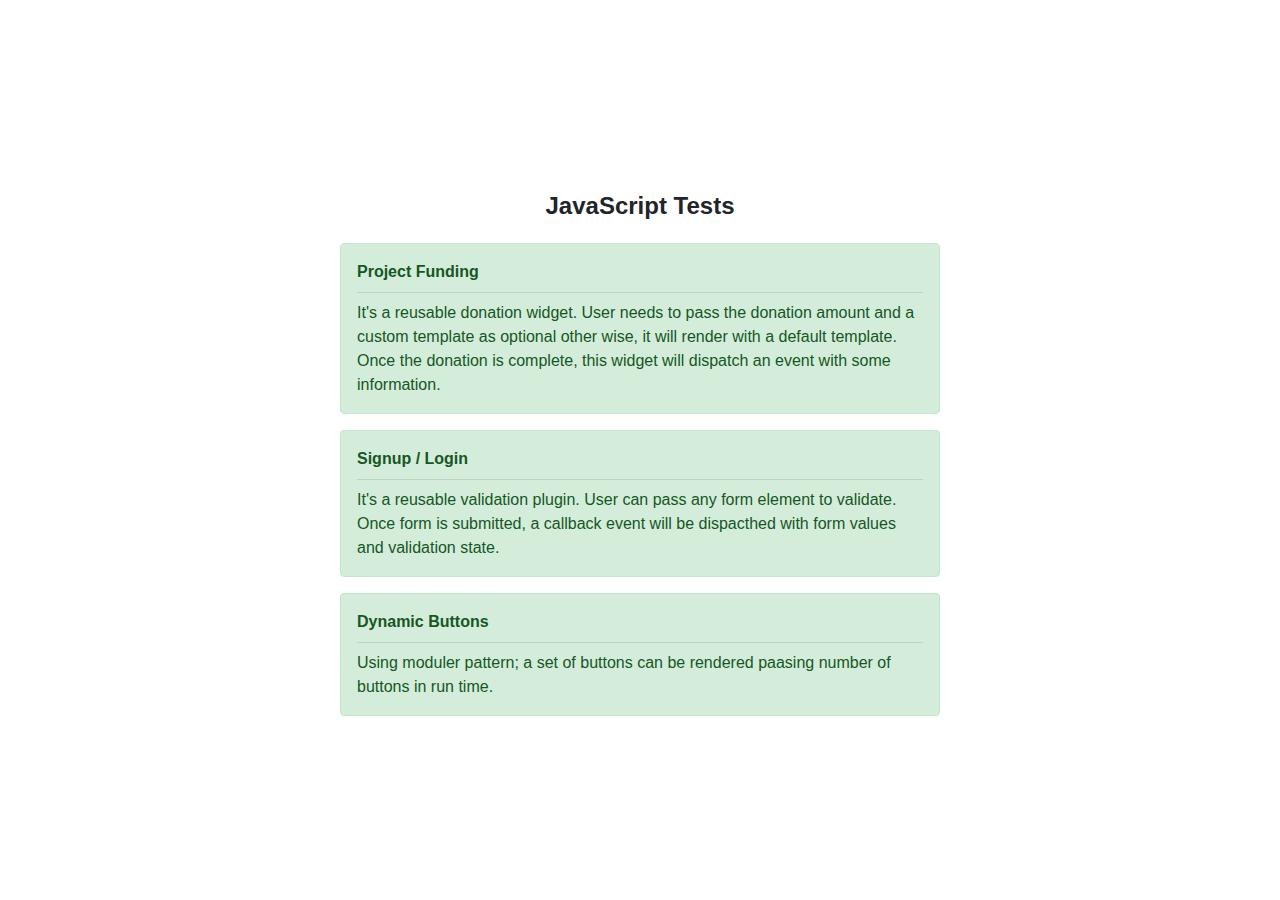
<file: index.html>
<!DOCTYPE html>
<html lang="en">
    <head>
        <meta charset="UTF-8">
        <meta name="viewport" content="width=device-width, initial-scale=1.0">
        <meta http-equiv="X-UA-Compatible" content="ie=edge">
        <title>Tests</title>
        <link
            rel="stylesheet"
            href="./style/main.css">
    </head>
    <body>
        <section class="widget-overlay light">
            <section class="widget">
                <h2 class="text-center">JavaScript Tests</h2>
                <a class="test-item p-3 mb-3"
                    href="./project_funding/index.html" target="_blank">
                    <b>Project Funding</b>
                    <hr>
                    <span>
                        It's a reusable donation widget. User needs to pass
                        the donation amount and a custom template as optional other
                        wise, it will render with a default template. Once the
                        donation is complete, this widget will dispatch an event
                        with some information.
                    </span>
                </a>
                <a class="test-item p-3 mb-3"
                    href="./signup_login/index.html" target="_blank">
                    <b>Signup / Login</b>
                    <hr>
                    <span>
                        It's a reusable validation plugin. User can pass any form element to validate. 
                        Once form is submitted, a callback event will be dispacthed with form values and validation state.
                    </span>
                </a>
                <a class="test-item p-3 mb-3"
                    href="./dynamic_buttons/index.html" target="_blank">
                    <b>Dynamic Buttons</b>
                    <hr>
                    <span>
                        Using moduler pattern; a set of buttons can be rendered paasing number of buttons in run time.
                    </span>
                </a>
            </section>
        </section>
    </body>
</html>
</file>
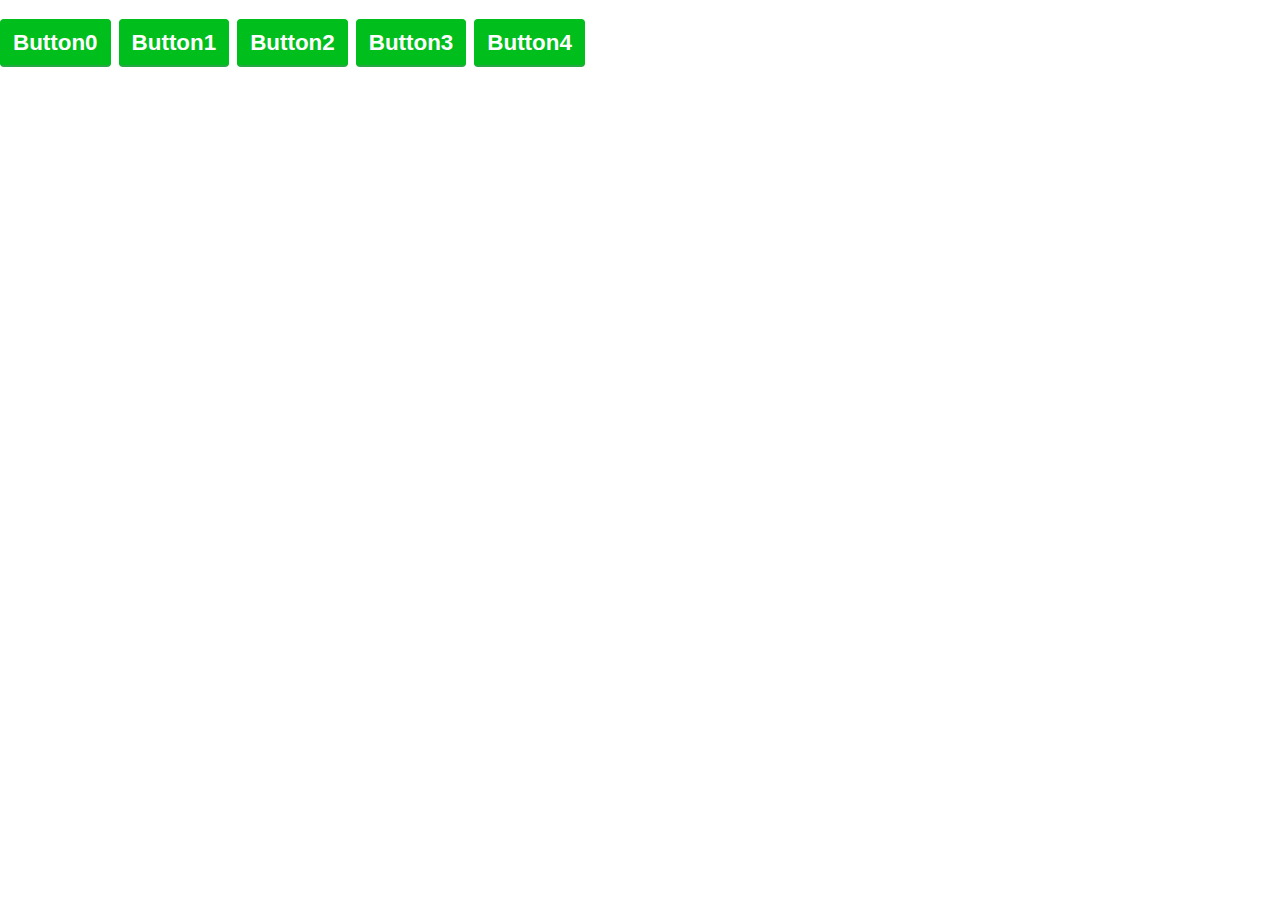
<file: dynamic_buttons/index.html>
<!DOCTYPE html>
<html lang="en">
    <head>
        <meta charset="UTF-8">
        <meta name="viewport" content="width=device-width, initial-scale=1.0">
        <meta http-equiv="X-UA-Compatible" content="ie=edge">
        <title>Dynamic Buttons</title>
        <link rel="stylesheet" href="./../style/main.css">
        <script src="./js/app.js"></script>
    </head>
    <body>
        <h3></h3>
    </body>
</html>
</file>
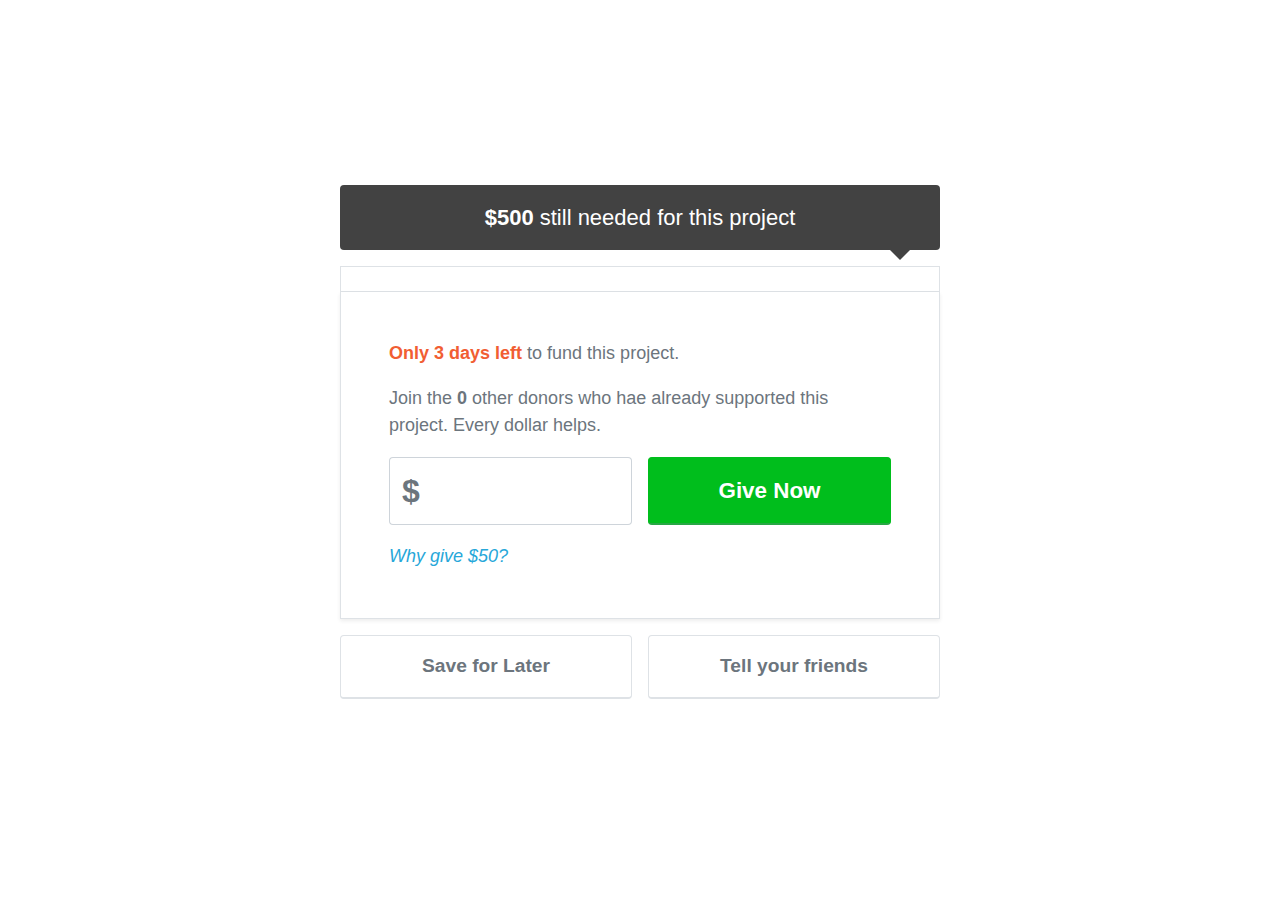
<file: project_funding/index.html>
<!DOCTYPE html>
<html lang="en">
    <head>
        <meta charset="UTF-8">
        <meta name="viewport" content="width=device-width, initial-scale=1.0">
        <meta http-equiv="X-UA-Compatible" content="ie=edge">
        <title>Fund Project</title>
        <link
            rel="stylesheet"
            href="./../style/main.css">
        <script 
            src="js/app.js"></script>
    </head>
    <body>
        <section class="widget-overlay light">
            <section class="widget">
                <div id="donationPanel"></div>
            </section>
        </section>
    </body>
</html>
</file>
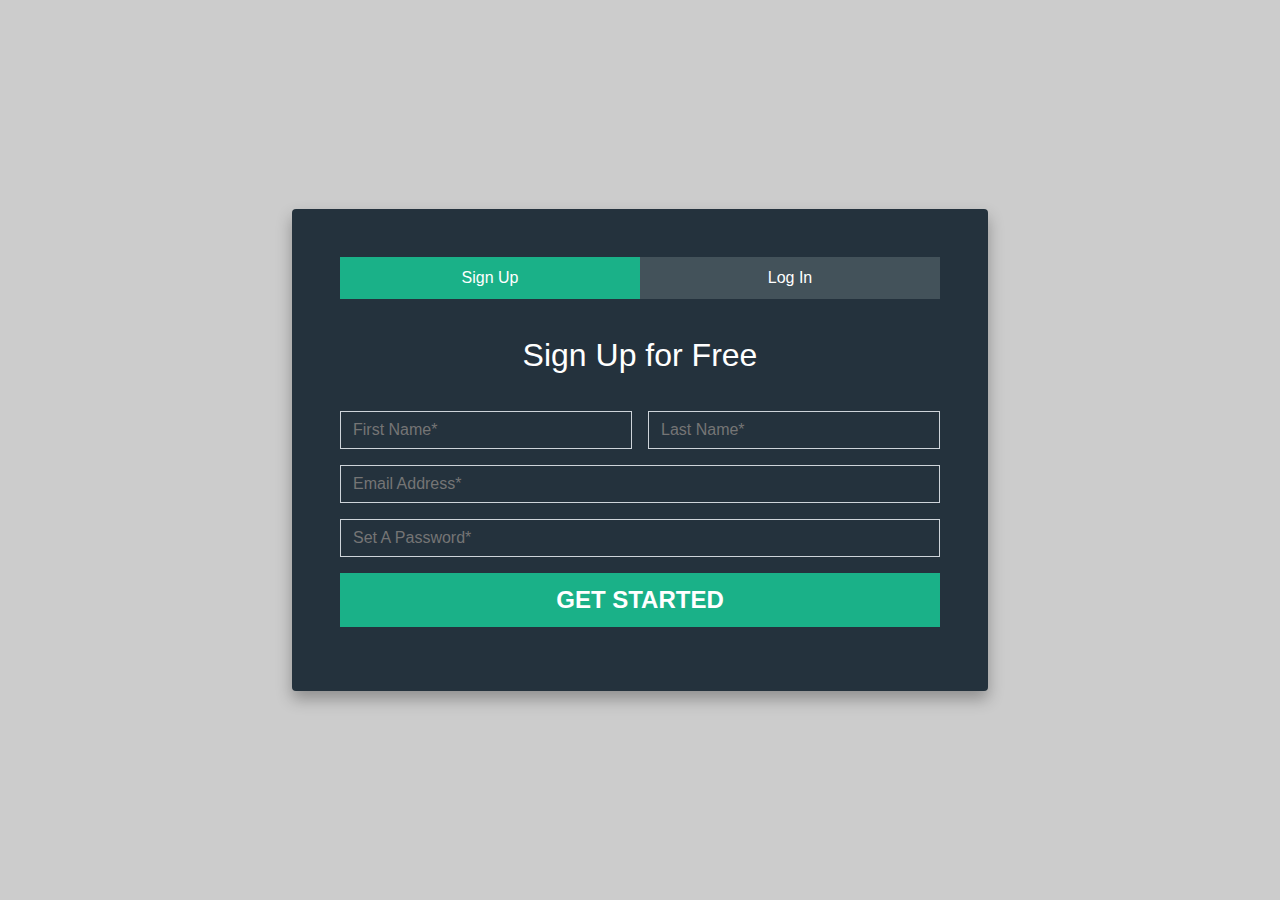
<file: signup_login/index.html>
<!DOCTYPE html>
<html lang="en">
    <head>
        <meta charset="UTF-8">
        <meta name="viewport" content="width=device-width, initial-scale=1.0">
        <meta http-equiv="X-UA-Compatible" content="ie=edge">
        <title>SignUp & Login</title>
        <link
            rel="stylesheet"
            href="./../style/main.css">
        <script
            src="js/app.js"></script>
        <script
            src="js/validate.js"></script>
    </head>
    <body>
        <section class="widget-overlay">
            <div class="widget bg-dark shadow p-5">

                <!-- Toggle Button -->
                <div class="d-flex">
                    <button
                        id="signup"
                        onclick="onBtnToggle()"
                        type="button"
                        class="btn btn-primary p-2 w-50">
                        Sign Up
                    </button>
                    <button
                        id="login"
                        onclick="onBtnToggle()"
                        type="button"
                        class="btn btn-secondary p-2 w-50">
                        Log In
                    </button>
                </div>

                <!-- Form -->
                <div id="templateOutlet"></div>
            </div>
        </section>
    </body>
</html>
</file>
<file: style/main.css>
/* Utilities */

.text-center {
    text-align: center !important;
}

.d-flex {
    display: -ms-flexbox !important;
    display: flex !important;
}

.justify-content-center {
    -ms-flex-pack: center !important;
    justify-content: center !important;
}

.align-items-center {
    -ms-flex-align: center !important;
    align-items: center !important;
}

.bg-dark {
    background-color: #24323d !important;
}

.shadow {
    box-shadow: 0 .5rem 1rem rgba(0, 0, 0, 0.30);
}

.p-2 {
    padding: 0.5rem !important;
}

.p-3 {
    padding: 1rem !important;
}

.p-5 {
    padding: 3rem !important;
}

.ml-1 {
    margin-left: .5rem !important;
}

.mr-1 {
    margin-right: .5rem !important;
}

.mb-2 {
    margin-bottom: .5rem !important;
}

.mb-3,
.my-3 {
    margin-bottom: 1rem !important;
}

.mt-0 {
    margin-top: 0 !important;
}

.mb-0 {
    margin-bottom: 0 !important;
}

.my-3 {
    margin-top: 1rem !important;
}

.w-100 {
    width: 100%;
}

.w-50 {
    width: 50%;
}

.btn {
    display: inline-block;
    font-weight: 400;
    color: #212529;
    text-align: center;
    vertical-align: middle;
    -webkit-user-select: none;
    -moz-user-select: none;
    -ms-user-select: none;
    user-select: none;
    background-color: transparent;
    border: 1px solid transparent;
    padding: 0.375rem 0.75rem;
    font-size: 1rem;
    line-height: 1.5;
    cursor: pointer;
}

.btn-primary {
    color: #fff;
    background-color: #1ab188;
    border-color: #1ab188;
}

.btn-secondary {
    color: #fff;
    background-color: #43525a;
    border-color: #43525a;
}

.btn-light {
    color: #6c757d;
    font-size: 1.2rem;
    font-weight: 700;
    background-color: #fff;
    border-radius: .25rem;
    border-bottom: 2px solid #dee2e6 !important;
}

.btn-success {
    color: #fff;
    background-color: #00be1c;
    border-color: #00be1c;
    font-size: 1.4rem;
    font-weight: 700;
    border-radius: .25rem;
    border-bottom: 2px solid #28a745 !important;
}

.btn-success:hover {
    background-color: #00a819;
    border-color: #00a819;
}

.form-control:focus,
.btn-primary:focus,
.btn-primary.active,
.btn-primary:active,
.btn-secondary:focus,
.btn-secondary.active,
.btn-secondary:active,
.btn-light:focus,
.btn-success:focus {
    outline: none;
}

.btn.disabled,
.btn:disabled {
    opacity: 0.65;
    cursor: default;
}

.border {
    border: 1px solid #dee2e6;
}

.border-top-0 {
    border-top: 0;
}

.border-left-0 {
    border-left: 0 !important;
}

.btn.jumbo {
    text-transform: uppercase;
    font-size: 1.5rem;
    font-weight: 700;
}

.text-white {
    color: white !important;
}

.form-heading {
    color: #fff;
    text-align: center;
    font-size: 2rem;
    font-weight: 400;
}

.form-control {
    display: block;
    width: 100%;
    padding: 0.375rem 0.75rem;
    font-size: 1rem;
    font-weight: 400;
    line-height: 1.5;
    color: #495057;
    background-color: transparent;
    border: 1px solid #ced4da;
}

.form-control.disabled,
.form-control:disabled {
    cursor: default;
}

.form-control.is-valid {
    border-color: #1ab188;
    padding-right: calc(1.5em + 0.75rem);
    background-image: url("data:image/svg+xml,%3csvg xmlns='http://www.w3.org/2000/svg' width='8' height='8' viewBox='0 0 8 8'%3e%3cpath fill='%2328a745' d='M2.3 6.73L.6 4.53c-.4-1.04.46-1.4 1.1-.8l1.1 1.4 3.4-3.8c.6-.63 1.6-.27 1.2.7l-4 4.6c-.43.5-.8.4-1.1.1z'/%3e%3c/svg%3e");
    background-repeat: no-repeat;
    background-position: right calc(0.375em + 0.1875rem) center;
    background-size: calc(0.75em + 0.375rem) calc(0.75em + 0.375rem);
}

.form-control.is-invalid {
    border-color: #dc3545;
    padding-right: calc(1.5em + 0.75rem);
    background-image: url("data:image/svg+xml,%3csvg xmlns='http://www.w3.org/2000/svg' width='12' height='12' fill='none' stroke='%23dc3545' viewBox='0 0 12 12'%3e%3ccircle cx='6' cy='6' r='4.5'/%3e%3cpath stroke-linejoin='round' d='M5.8 3.6h.4L6 6.5z'/%3e%3ccircle cx='6' cy='8.2' r='.6' fill='%23dc3545' stroke='none'/%3e%3c/svg%3e");
    background-repeat: no-repeat;
    background-position: right calc(0.375em + 0.1875rem) center;
    background-size: calc(0.75em + 0.375rem) calc(0.75em + 0.375rem);
}

.input-group-text {
    display: -ms-flexbox;
    display: flex;
    -ms-flex-align: center;
    align-items: center;
    padding: 0.375rem 0.75rem;
    margin-bottom: 0;
    font-size: 2rem;
    font-weight: 700;
    line-height: 1.7;
    text-align: center;
    white-space: nowrap;
    border: 1px solid #ced4da;
    border-radius: 0.25rem;
    border-right: 0;
    border-top-right-radius: 0;
    border-bottom-right-radius: 0;
}

.tool-tip {
    border-radius: 0.25rem;
    text-align: center;
    background-color: #424242;
    color: #fff;
    position: relative;
    padding: 1rem;
    font-size: 22px;
}

.tool-tip::after {
    position: absolute;
    right: 30px;
    bottom: -10px;
    width: 0;
    border-top: 10px solid #424242;
    border-top: 10px solid #424242;
    border-right: 10px solid transparent;
    border-left: 10px solid transparent;
    content: " ";
    font-size: 0;
    line-height: 0;
}

.progress {
    display: -ms-flexbox;
    display: flex;
    height: 1.5rem;
    overflow: hidden;
    line-height: 0;
    font-size: 0.75rem;
    background-color: #fff;
}

.progress-bar {
    display: -ms-flexbox;
    display: flex;
    -ms-flex-direction: column;
    flex-direction: column;
    -ms-flex-pack: center;
    justify-content: center;
    overflow: hidden;
    background-color: #f15e33;
    transition: width 0.6s ease;
}

body {
    margin: 0;
    font-family: Arial, Helvetica, sans-serif;
    font-size: 1rem;
    font-weight: 400;
    line-height: 1.5;
    color: #212529;
    text-align: left;
    background-color: #fff;
}

.widget {
    position: relative;
    display: -ms-flexbox;
    display: flex;
    -ms-flex-direction: column;
    flex-direction: column;
    width: 600px;
    border-radius: 0.25rem;
}

.widget-overlay {
    position: absolute;
    width: 100%;
    height: 100vh;
    display: -ms-flexbox !important;
    display: flex !important;
    -ms-flex-pack: center !important;
    justify-content: center !important;
    -ms-flex-align: center !important;
    align-items: center !important;
    background-color: rgba(0, 0, 0, 0.2);
    overflow: auto;
}

.widget-overlay.light {
    background-color: #fff;
}

.donation-card-body {
    font-size: 18px;
    color: #6c757d;
    background-color: #fff;
    box-shadow: 0 0.125rem 0.25rem rgba(0, 0, 0, 0.075);
}

.donation-card-body .highlight {
    color: #f15e33;
    font-weight: 700;
}

.donation-card-body input {
    font-size: 1.4rem;
    font-weight: 700;
    border-top-right-radius: .25rem;
    border-bottom-right-radius: .25rem;
}

.hint {
    color: #27a7d9;
    font-style: italic;
}

.test-item {
    border-radius: .25rem;
    color: #155724;
    background-color: #d4edda;
    border: 1px solid #c3e6cb;
    text-decoration: none;
}

.test-item hr {
    border-top-color: #b1dfbb;
    border: 0;
    border-top: 1px solid rgba(0, 0, 0, .1);
}

.test-item span {
    text-align: left !important;
}

.test-item:hover {
    color: #fff;
    background-color: #28a745;
    border: 1px solid #28a745;
}
</file>
